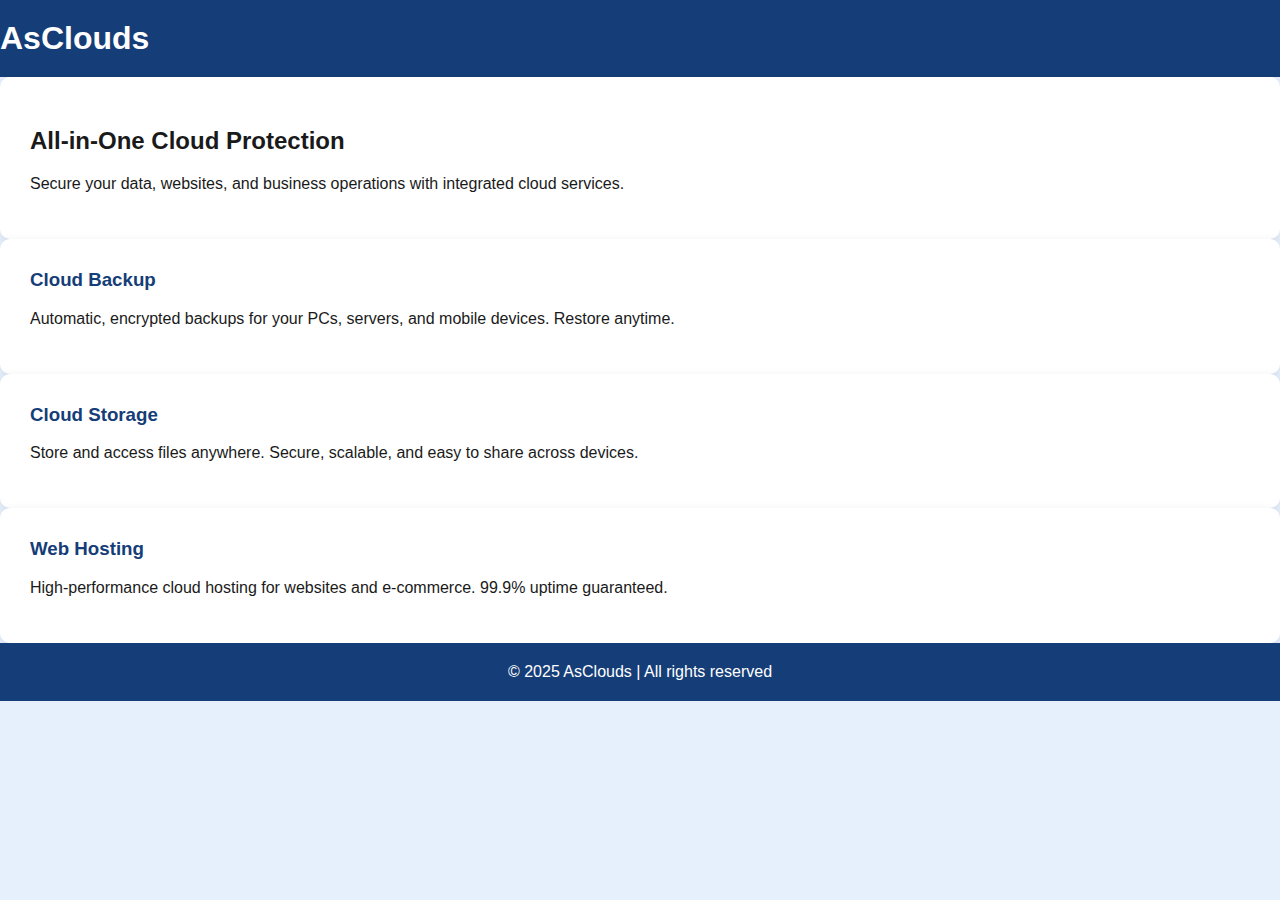
<file: index.html>
<!DOCTYPE html>
<html lang="en">
<head>
  <meta charset="UTF-8" />
  <meta name="viewport" content="width=device-width, initial-scale=1.0"/>
  <title>AsClouds - Cloud Services</title>
  <link rel="stylesheet" href="style.css" />
</head>
<body>

  <header>
    <h1>AsClouds</h1>
  </header>

  <main class="grid">
    <div class="card highlight">
      <h2>All-in-One Cloud Protection</h2>
      <p>Secure your data, websites, and business operations with integrated cloud services.</p>
    </div>
    <div class="card">
      <h3>Cloud Backup</h3>
      <p>Automatic, encrypted backups for your PCs, servers, and mobile devices. Restore anytime.</p>
    </div>
    <div class="card">
      <h3>Cloud Storage</h3>
      <p>Store and access files anywhere. Secure, scalable, and easy to share across devices.</p>
    </div>
    <div class="card">
      <h3>Web Hosting</h3>
      <p>High-performance cloud hosting for websites and e-commerce. 99.9% uptime guaranteed.</p>
    </div>
  </main>

  <footer>
    &copy; 2025 AsClouds | All rights reserved
  </footer>

</body>
</html>
</file>
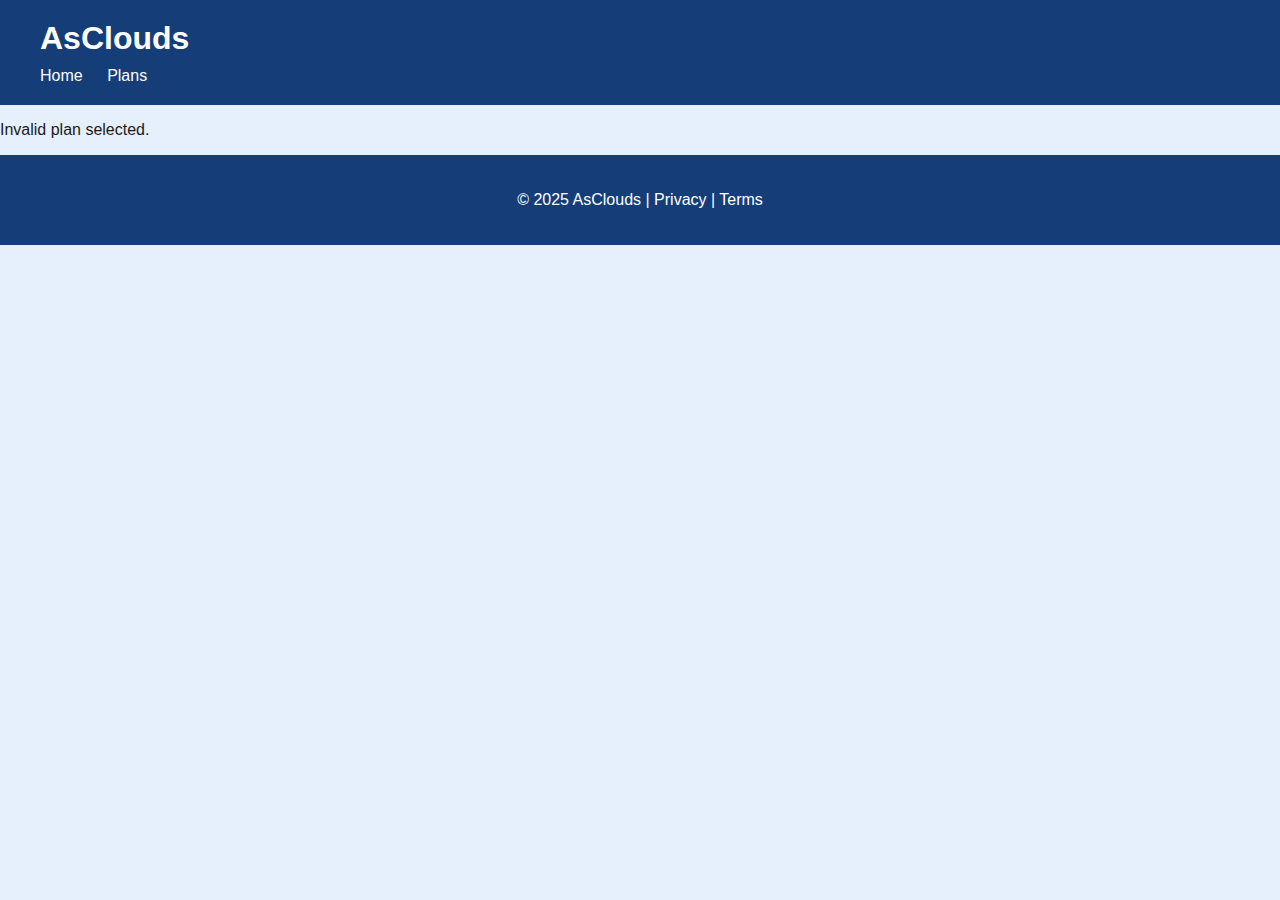
<file: checkout.html>
<!DOCTYPE html>
<html lang="en">
<head>
  <meta charset="UTF-8" />
  <meta name="viewport" content="width=device-width, initial-scale=1.0"/>
  <title>Checkout - AsClouds</title>
  <link rel="stylesheet" href="style.css" />
  <script>
    window.onload = function() {
      const params = new URLSearchParams(window.location.search);
      const plan = params.get("plan");
      const planDetails = {
        monthly: {
          name: "Monthly Plan",
          price: "$8/month",
          storage: "1 TB"
        },
        annual: {
          name: "Annual Plan",
          price: "$80/year",
          storage: "1 TB"
        }
      };

      const selected = planDetails[plan];
      if (selected) {
        document.getElementById("plan-name").textContent = selected.name;
        document.getElementById("plan-price").textContent = selected.price;
        document.getElementById("plan-storage").textContent = selected.storage;
      } else {
        document.getElementById("checkout-content").innerHTML = "<p>Invalid plan selected.</p>";
      }
    };
  </script>
</head>
<body>

  <header>
    <div class="container">
      <h1>AsClouds</h1>
      <nav>
        <a href="index.html">Home</a>
        <a href="plans.html">Plans</a>
      </nav>
    </div>
  </header>

  <section class="checkout-section">
    <div id="checkout-content">
      <h2>Confirm Your Purchase</h2>
      <p><strong>Plan:</strong> <span id="plan-name"></span></p>
      <p><strong>Price:</strong> <span id="plan-price"></span></p>
      <p><strong>Storage:</strong> <span id="plan-storage"></span></p>
      <button class="button">Complete Purchase</button>
    </div>
  </section>

  <footer>
    <p>&copy; 2025 AsClouds | Privacy | Terms</p>
  </footer>

</body>
</html>
</file>
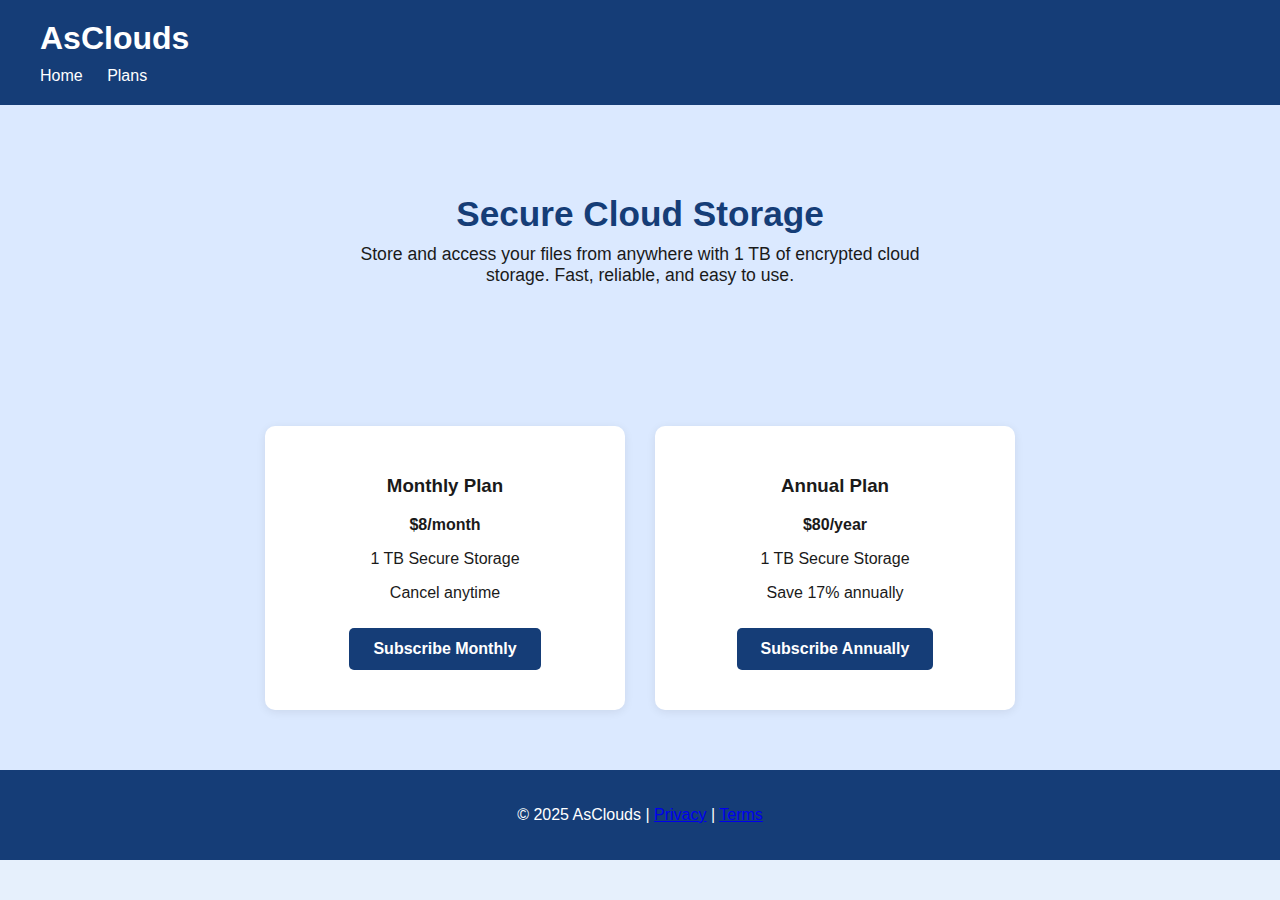
<file: plans.html>
<!DOCTYPE html>
<html lang="en">
<head>
  <meta charset="UTF-8" />
  <title>Buy Storage Plan - AsClouds</title>
  <meta name="viewport" content="width=device-width, initial-scale=1.0"/>
  <link rel="stylesheet" href="style.css" />
</head>
<body>

  <header>
    <div class="container">
      <h1>AsClouds</h1>
      <nav>
        <a href="index.html">Home</a>
        <a href="plans.html">Plans</a>
      </nav>
    </div>
  </header>

  <section class="hero">
    <div class="hero-content">
      <h2>Secure Cloud Storage</h2>
      <p>Store and access your files from anywhere with 1 TB of encrypted cloud storage. Fast, reliable, and easy to use.</p>
    </div>
  </section>

  <section class="plans-section">
  <div class="plans-container">
    <div class="plan-card">
      <h3>Monthly Plan</h3>
      <p><strong>$8/month</strong></p>
      <p>1 TB Secure Storage</p>
      <p>Cancel anytime</p>
      <a href="checkout.html?plan=monthly" class="button">Subscribe Monthly</a>
    </div>
    <div class="plan-card">
      <h3>Annual Plan</h3>
      <p><strong>$80/year</strong></p>
      <p>1 TB Secure Storage</p>
      <p>Save 17% annually</p>
      <a href="checkout.html?plan=annual" class="button">Subscribe Annually</a>
    </div>
  </div>
</section>


  <footer class="footer-slim">
  <p>&copy; 2025 AsClouds | <a href="#">Privacy</a> | <a href="#">Terms</a></p>
</footer>


</body>
</html>
</file>
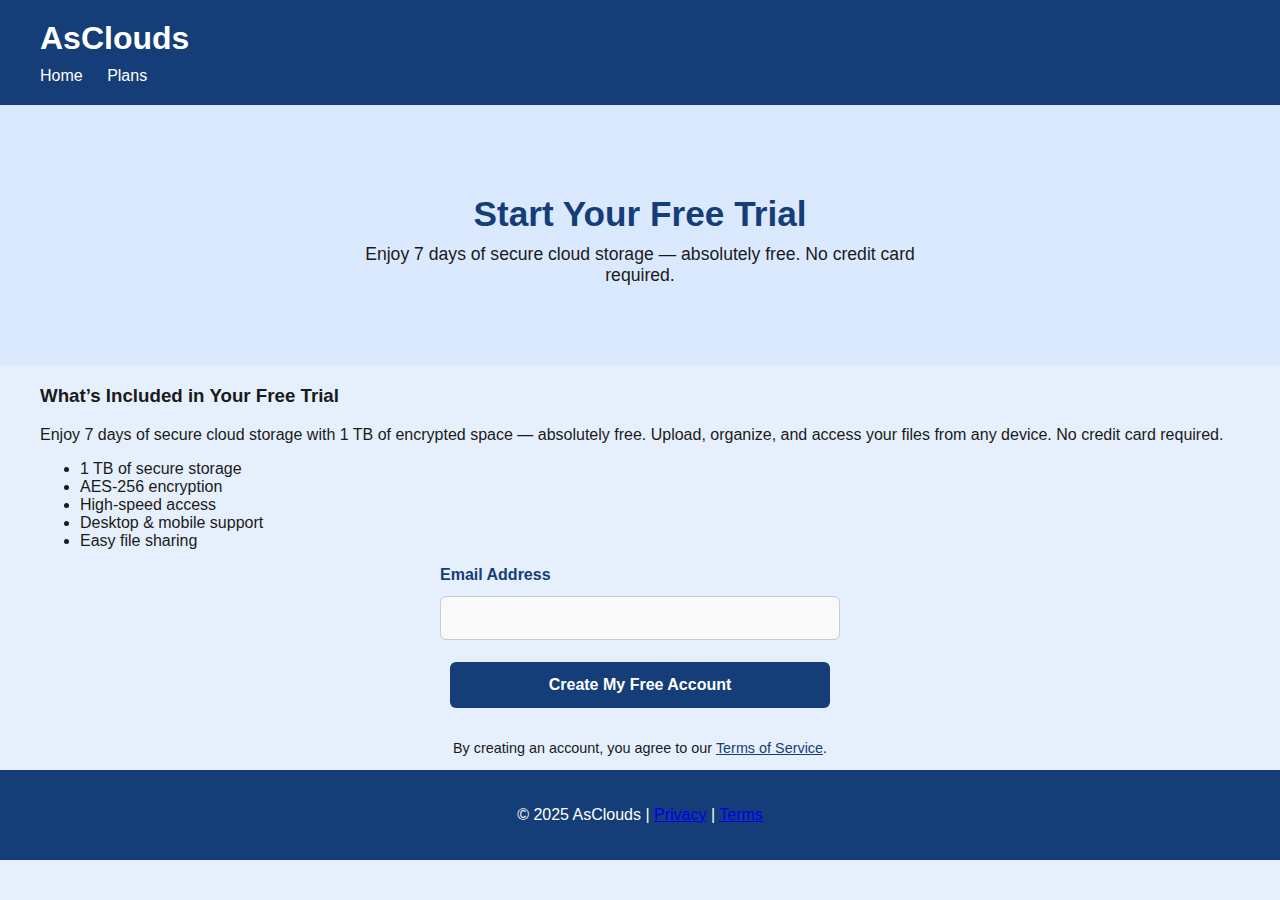
<file: start.html>
<!DOCTYPE html>
<html lang="en">
<head>
  <meta charset="UTF-8">
  <title>Start Free Trial - AsClouds</title>
  <meta name="viewport" content="width=device-width, initial-scale=1.0"/>
  <link rel="stylesheet" href="style.css">
  <style>
    .trial-form {
      display: flex;
      flex-direction: column;
      gap: 12px;
      max-width: 400px;
      margin: 0 auto;
    }
  </style>
</head>
<body>

  <header>
    <div class="container">
      <h1>AsClouds</h1>
      <nav>
        <a href="index.html">Home</a>
        <a href="plans.html">Plans</a>
      </nav>
    </div>
  </header>

  <section class="hero">
    <div class="hero-content">
      <h2>Start Your Free Trial</h2>
      <p>Enjoy 7 days of secure cloud storage — absolutely free. No credit card required.</p>
    </div>
  </section>

  <section class="trial-layout">
    <div class="container two-column">
      <div class="trial-info">
        <h3>What’s Included in Your Free Trial</h3>
        <p>
          Enjoy 7 days of secure cloud storage with 1 TB of encrypted space — absolutely free. 
          Upload, organize, and access your files from any device. No credit card required.
        </p>
        <ul>
          <li>1 TB of secure storage</li>
          <li>AES-256 encryption</li>
          <li>High-speed access</li>
          <li>Desktop & mobile support</li>
          <li>Easy file sharing</li>
        </ul>
      </div>

      <div class="trial-form-box">
        <!-- Initial form -->
        <form id="emailForm" class="trial-form">
          <label for="email">Email Address</label>
          <input type="email" id="emailInput" name="email" required>

          <button type="button" class="button" onclick="showFullForm()">Create My Free Account</button>
          <p class="terms">By creating an account, you agree to our <a href="#">Terms of Service</a>.</p>
        </form>

        <!-- Full form (initially hidden) -->
        <form id="fullForm" class="trial-form" style="display: none;">
          <label for="name">Full Name</label>
          <input type="text" id="name" name="name" required>

          <label for="emailFull">Email Address</label>
          <input type="email" id="emailFull" name="email" required>

          <label for="password">Create Password</label>
          <input type="password" id="password" name="password" required>

          <button type="button" class="button" onclick="redirectToNextcloud()">Sign Up</button>
          <p class="terms">By creating an account, you agree to our <a href="#">Terms of Service</a>.</p>
        </form>
      </div>
    </div>
  </section>

  <footer>
    <p>&copy; 2025 AsClouds | <a href="#">Privacy</a> | <a href="#">Terms</a></p>
  </footer>

  <script>
  function showFullForm() {
    const email = document.getElementById("emailInput").value.trim();
    if (email === "") {
      alert("Please enter your email.");
      return;
    }

    document.getElementById("emailFull").value = email;
    document.getElementById("emailForm").style.display = "none";
    document.getElementById("fullForm").style.display = "flex";
  }

  function redirectToNextcloud() {
    const email = document.getElementById("emailFull").value.trim();
    if (email === "") {
      alert("Please enter your email.");
      return;
    }

    window.location.href = "nextcloud.html";
  }
</script>


</body>
</html>
</file>
<file: style.css>
body {
  margin: 0;
  font-family: 'Segoe UI', sans-serif;
  background-color: #e6f0fc; /* azul claro */
  color: #1a1a1a;
}

.container {
  max-width: 1200px;
  margin: 0 auto;
  padding: 0 20px;
}

header {
  background-color: #153d77;
  color: white;
  padding: 20px 0;
}

header h1 {
  margin: 0;
  font-size: 2rem;
}

nav {
  margin-top: 10px;
}

nav a {
  margin-right: 20px;
  color: white;
  text-decoration: none;
  font-weight: 500;
}

.hero {
  background-color: #dbe9ff; /* azul mais claro */
  text-align: center;
  padding: 60px 20px;
}

.hero h2 {
  font-size: 2.5rem;
  margin-bottom: 15px;
}

.hero p {
  font-size: 1.2rem;
  max-width: 700px;
  margin: 0 auto 25px auto;
}

.hero button {
  background-color: #153d77;
  color: white;
  border: none;
  padding: 12px 24px;
  font-size: 1rem;
  border-radius: 5px;
  cursor: pointer;
}

.features {
  display: grid;
  grid-template-columns: repeat(auto-fit, minmax(280px, 1fr));
  gap: 20px;
  padding: 40px 20px;
}

.card {
  background-color: white;
  border-radius: 10px;
  padding: 30px;
  box-shadow: 0 2px 10px rgba(0, 0, 0, 0.08);
  transition: transform 0.2s;
}

.card:hover {
  transform: translateY(-5px);
}

.card h3 {
  margin-top: 0;
  color: #153d77;
}

footer {
  background-color: #153d77;
  color: white;
  text-align: center;
  padding: 20px;
}

.form-section {
  padding: 60px 20px;
  max-width: 500px;
  margin: 40px auto;
  background-color: white;
  border-radius: 10px;
  box-shadow: 0 2px 12px rgba(0, 0, 0, 0.1);
}



 .button {
  background-color: #153d77;
  color: white;
  padding: 12px 24px;
  font-size: 1rem;
  font-weight: bold;
  border-radius: 5px;
  border: none;
  text-decoration: none; /* remove sublinhado */
  display: inline-block;
  margin: 10px;
  cursor: pointer;
  transition: background-color 0.3s ease;
}

.button:hover {
  background-color: #1f4e99;
}

.hero-content h2 {
  font-size: 2.2rem;
  color: #153d77;
  margin-bottom: 10px;
}

.hero-content p {
  font-size: 1.1rem;
  max-width: 600px;
  margin: 0 auto 20px;
}

.trial-form {
  display: flex;
  flex-direction: column;
  gap: 15px; /* espaçamento entre os campos */
}

.trial-form label {
  font-weight: bold;
  color: #153d77;
}

.trial-form input {
  padding: 12px;
  font-size: 1rem;
  border: 1px solid #ccc;
  border-radius: 6px;
  background-color: #f9f9f9;
  width: 100%;
  box-sizing: border-box;
}

.trial-form button {
  background-color: #153d77;
  color: white;
  border: none;
  padding: 14px;
  font-size: 1rem;
  font-weight: bold;
  border-radius: 6px;
  cursor: pointer;
  transition: background-color 0.3s ease;
}

.trial-form button:hover {
  background-color: #1f4e99;
}

.form-section {
  padding: 60px 20px;
  max-width: 500px;
  margin: 40px auto;
  background-color: white;
  border-radius: 10px;
  box-shadow: 0 2px 12px rgba(0, 0, 0, 0.1);
}

.trial-form {
  display: flex;
  flex-direction: column;
  gap: 15px; /* espaçamento entre os campos */
}

.trial-form label {
  font-weight: bold;
  color: #153d77;
}

.trial-form input {
  padding: 12px;
  font-size: 1rem;
  border: 1px solid #ccc;
  border-radius: 6px;
  background-color: #f9f9f9;
  width: 100%;
  box-sizing: border-box;
}

.trial-form button {
  background-color: #153d77;
  color: white;
  border: none;
  padding: 14px;
  font-size: 1rem;
  font-weight: bold;
  border-radius: 6px;
  cursor: pointer;
  transition: background-color 0.3s ease;
}

.trial-form button:hover {
  background-color: #1f4e99;
}

.terms {
  font-size: 0.9em;
  text-align: center;
  margin-top: 10px;
}

.terms a {
  color: #153d77;
  text-decoration: underline;
}

.plans-section {
  padding: 60px 20px;
  background-color: #dbe9ff;
  text-align: center;
}

.plans-container {
  display: flex;
  justify-content: center;
  align-items: flex-start;
  gap: 30px;
  flex-wrap: wrap;
  max-width: 900px;
  margin: auto;
}

.plan-card {
  background-color: white;
  border-radius: 10px;
  box-shadow: 0 2px 10px rgba(0,0,0,0.08);
  padding: 30px;
  width: 300px;
  text-align: center;
  transition: transform 0.2s;
  flex: 0 0 300px;
}

.plan-card:hover {
  transform: translateY(-5px);
}
</file>
